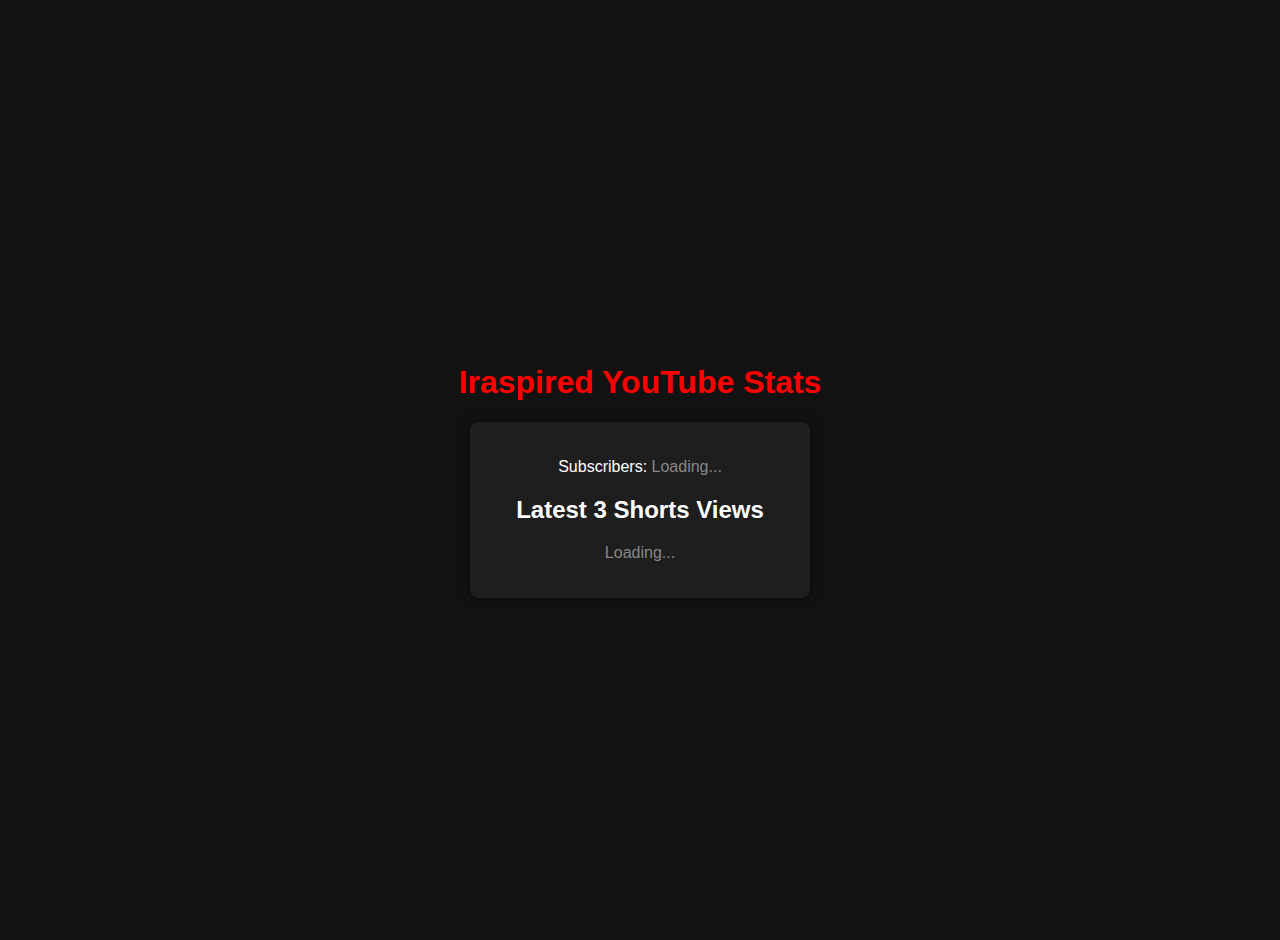
<file: index.html>
<!DOCTYPE html>
<html lang="en">
<head>
    <meta charset="UTF-8">
    <meta name="viewport" content="width=device-width, initial-scale=1.0">
    <title>Iraspired</title>
    <style>
        body {
            background-color: #121212;
            color: #ffffff;
            font-family: Arial, sans-serif;
            display: flex;
            flex-direction: column;
            align-items: center;
            justify-content: center;
            height: 100vh;
            margin: 0;
            padding: 20px;
            text-align: center;
        }
        h1 {
            color: #ff0000;
        }
        .stats {
            background-color: #1e1e1e;
            padding: 20px;
            border-radius: 8px;
            box-shadow: 0 0 10px rgba(0, 0, 0, 0.5);
            width: 300px;
        }
        .loading {
            color: #888;
        }
        ul {
            list-style: none;
            padding: 0;
        }
        li {
            margin: 10px 0;
        }
        a {
            color: #ff0000;
            text-decoration: none;
        }
        a:hover {
            text-decoration: underline;
        }
    </style>
</head>
<body>
    <h1>Iraspired YouTube Stats</h1>
    <div class="stats">
        <p>Subscribers: <span id="subCount" class="loading">Loading...</span></p>
        <h2>Latest 3 Shorts Views</h2>
        <ul id="shortsList">
            <li class="loading">Loading...</li>
        </ul>
    </div>

    <script>
        const API_KEY = 'AIzaSyC6Kmr_m3xvPkDVkWPQ9yj0r8GLKPhph8c';
        const CHANNEL_ID = 'UCFRfiSd-COg9owgVLoY0PAQ';
        const UPDATE_INTERVAL = 60000;

        async function fetchYouTubeData() {
            try {
                // Step 1: Fetch channel details for sub count
                const channelResponse = await fetch(
                    `https://www.googleapis.com/youtube/v3/channels?part=statistics&id=${CHANNEL_ID}&key=${API_KEY}`
                );
                const channelData = await channelResponse.json();
                const subCount = channelData.items[0].statistics.subscriberCount;
                document.getElementById('subCount').textContent = subCount.toLocaleString();

                // Step 2: Fetch latest videos (uploads playlist)
                const playlistResponse = await fetch(
                    `https://www.googleapis.com/youtube/v3/channels?part=contentDetails&id=${CHANNEL_ID}&key=${API_KEY}`
                );
                const playlistData = await playlistResponse.json();
                const uploadsPlaylistId = playlistData.items[0].contentDetails.relatedPlaylists.uploads;

                // Fetch latest 10 videos (to ensure we get at least 3 Shorts)
                const videosResponse = await fetch(
                    `https://www.googleapis.com/youtube/v3/playlistItems?part=snippet&playlistId=${uploadsPlaylistId}&maxResults=10&key=${API_KEY}`
                );
                const videosData = await videosResponse.json();

                // Step 3: Fetch details for each video to get duration and views
                const videoIds = videosData.items.map(item => item.snippet.resourceId.videoId).join(',');
                const detailsResponse = await fetch(
                    `https://www.googleapis.com/youtube/v3/videos?part=statistics,contentDetails&id=${videoIds}&key=${API_KEY}`
                );
                const detailsData = await detailsResponse.json();

                // Filter Shorts (duration < 60s) and get top 3 latest
                const shorts = [];
                videosData.items.forEach((item, index) => {
                    const videoDetails = detailsData.items
</file>
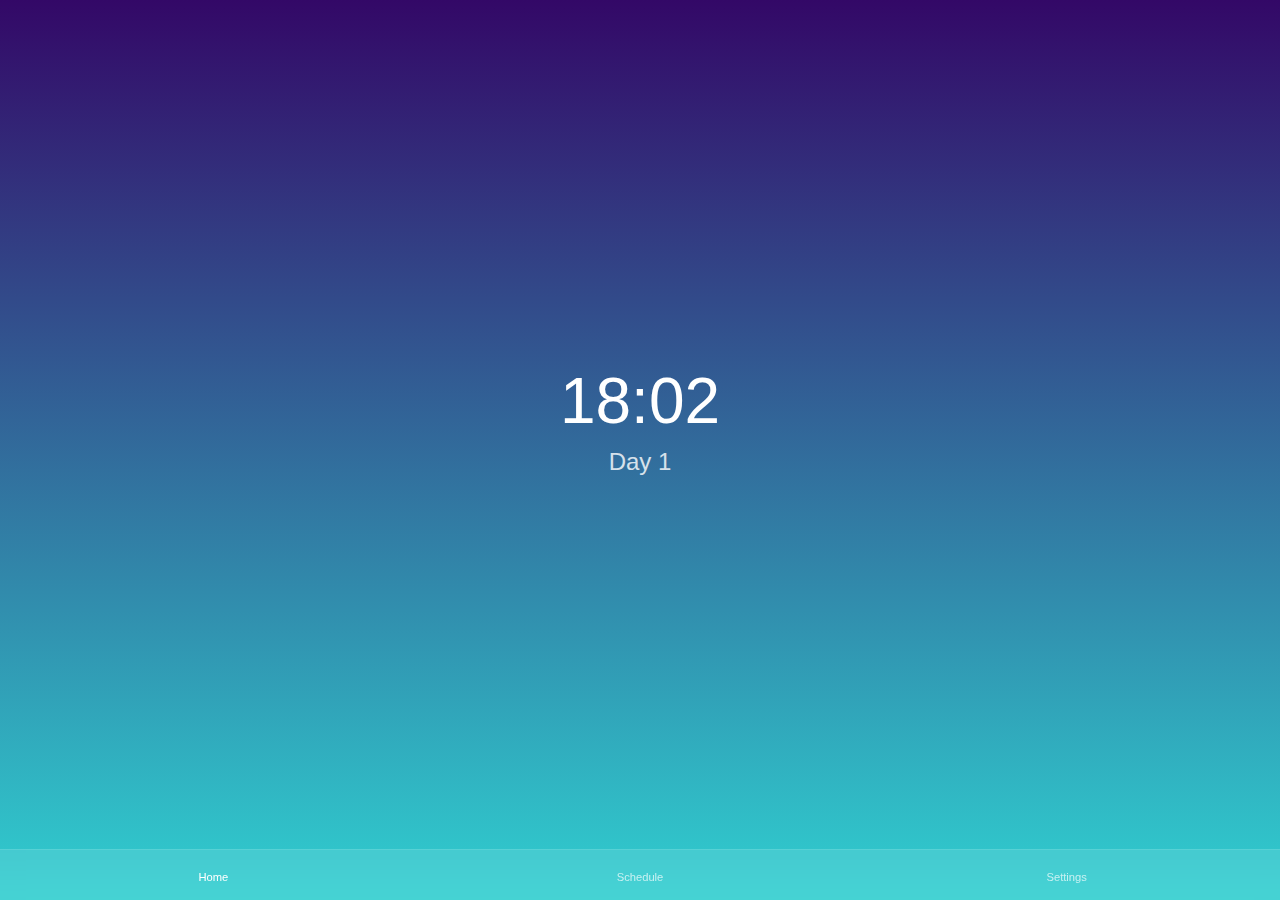
<file: app/index.html>
<!DOCTYPE html>
<html lang="en">
  <head>
    <meta charset="UTF-8" />
    <meta name="viewport" content="width=device-width, initial-scale=1.0" />
    <title>My Day App</title>

    <!-- iOS Specific Meta Tags -->
    <meta name="apple-mobile-web-app-capable" content="yes" />
    <meta
      name="apple-mobile-web-app-status-bar-style"
      content="black-translucent"
    />
    <meta name="apple-mobile-web-app-title" content="My Day" />

    <!-- Link to manifest.json for PWA features -->
    <link rel="manifest" href="manifest.json" />

    <!-- Favicon for general use and for iOS homescreen icon -->
    <link rel="icon" href="icon.png" />
    <link rel="apple-touch-icon" href="icon.png" />

    <link rel="stylesheet" href="style.css" />
    <!-- Font Awesome for Icons -->
    <link
      rel="stylesheet"
      href="https://cdnjs.cloudflare.com/ajax/libs/font-awesome/6.5.1/css/all.min.css"
      integrity="sha512-DTOQO9RWCH3ppGqcWaEA1BIZOC6xxalwEsw9c2QQeAIftl+Vegovlnee1c9QX4TctnWMn13TZye+giMm8e2LwA=="
      crossorigin="anonymous"
      referrerpolicy="no-referrer"
    />
  </head>
  <body>
    <div class="app-container">
      <div class="content" id="homeScreen">
        <div class="time-display" id="currentTime"></div>
        <div class="day-indicator">Day 1</div>
      </div>

      <div class="content hidden" id="scheduleScreen">
        <h2>Schedule</h2>
        <p>Your schedule for today will appear here.</p>
        <p>Upcoming events...</p>
      </div>

      <div class="content hidden" id="settingsScreen">
        <h2>Settings</h2>
        <div class="theme-selector">
          <h3>UI Color Theme</h3>
          <div class="gradient-options">
            <div
              class="gradient-option"
              data-gradient="linear-gradient(to top, #30cfd0 0%, #330867 100%)"
              style="
                background: linear-gradient(to top, #30cfd0 0%, #330867 100%);
              "
            ></div>
            <div
              class="gradient-option"
              data-gradient="linear-gradient(to right, #ff8177 0%, #ff867a 0%, #ff8c7f 21%, #f99185 52%, #cf556c 78%, #b12a5b 100%)"
              style="
                background: linear-gradient(
                  to right,
                  #ff8177 0%,
                  #ff867a 0%,
                  #ff8c7f 21%,
                  #f99185 52%,
                  #cf556c 78%,
                  #b12a5b 100%
                );
              "
            ></div>
            <div
              class="gradient-option"
              data-gradient="linear-gradient(to top, #a18cd1 0%, #fbc2eb 100%)"
              style="
                background: linear-gradient(
                  to top,
                  #a18cd1 0%,
                  #fbc2eb 100%
                );
              "
            ></div>
            <div
              class="gradient-option"
              data-gradient="linear-gradient(135deg, #f5f7fa 0%, #c3cfe2 100%)"
              style="
                background: linear-gradient(
                  135deg,
                  #f5f7fa 0%,
                  #c3cfe2 100%
                );
              "
            ></div>
            <!-- Add more gradient options as desired -->
          </div>
        </div>
      </div>
    </div>

    <nav class="navbar">
      <a href="#" class="nav-item active" data-target="homeScreen">
        <i class="fas fa-home"></i>
        <span>Home</span>
      </a>
      <a href="#" class="nav-item" data-target="scheduleScreen">
        <i class="fas fa-calendar-alt"></i>
        <span>Schedule</span>
      </a>
      <a href="#" class="nav-item" data-target="settingsScreen">
        <i class="fas fa-cog"></i>
        <span>Settings</span>
      </a>
    </nav>

    <script src="script.js"></script>
  </body>
</html>
</file>
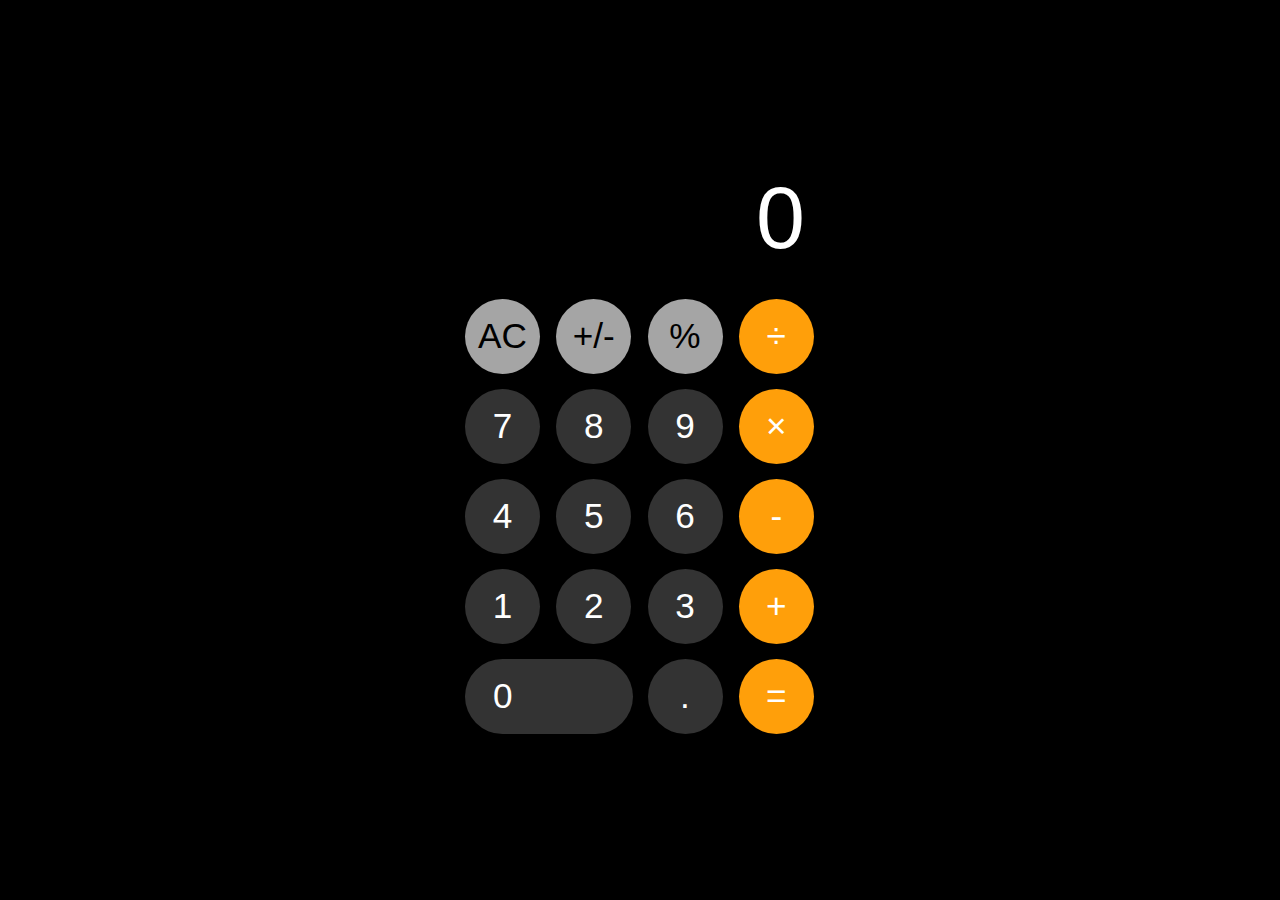
<file: calc/index.html>
<!DOCTYPE html>
<html lang="en">
  <head>
    <meta charset="UTF-8" />
    <meta name="viewport" content="width=device-width, initial-scale=1.0" />
    <title>Calculator</title>

    <!-- iOS "Add to Home Screen" Specific Meta Tags -->
    <meta name="apple-mobile-web-app-capable" content="yes" />
    <meta name="apple-mobile-web-app-status-bar-style" content="black-translucent" />
    <meta name="apple-mobile-web-app-title" content="Calc Random" />
    <link rel="apple-touch-icon" href="/calc/icon.png" />
    <!-- You might want multiple sizes for different devices for production:
         <link rel="apple-touch-icon" sizes="180x180" href="icon-180x180.png">
         <link rel="apple-touch-icon" sizes="167x167" href="icon-167x167.png">
         <link rel="apple-touch-icon" sizes="152x152" href="icon-152x152.png">
         <link rel="apple-touch-icon" sizes="120x120" href="icon-120x120.png">
    -->

    <!-- For Android/Chrome -->
    <meta name="theme-color" content="#000000" />
    <link rel="manifest" href="manifest.json" />
    <!-- You'd need to create a manifest.json file for full Android PWA support -->

    <style>
      /* General Reset and Body Styles */
      body {
        margin: 0;
        display: flex;
        justify-content: center;
        align-items: center;
        min-height: 100vh;
        background-color: #000; /* Dark background for the calculator */
        font-family: -apple-system, BlinkMacSystemFont, "Segoe UI", Roboto,
          Helvetica, Arial, sans-serif;
        overflow: hidden; /* Prevent scrolling */
      }

      /* Calculator Container */
      .calculator {
        width: 100%;
        max-width: 350px; /* Typical iPhone width */
        background-color: #000;
        border-radius: 30px; /* Rounded corners for the entire calculator */
        overflow: hidden; /* Ensures buttons don't spill out */
        box-shadow: 0px 10px 30px rgba(0, 0, 0, 0.5); /* Subtle shadow */
        display: flex;
        flex-direction: column;
        padding: 15px; /* Inner padding */
      }

      /* Display Area */
      .display {
        color: #fff;
        font-size: 5.5rem; /* Larger font size */
        text-align: right;
        padding: 20px 10px;
        min-height: 100px;
        display: flex;
        align-items: flex-end; /* Align text to the bottom */
        justify-content: flex-end;
        word-break: break-all; /* Prevent overflow of long numbers */
        overflow: hidden;
        position: relative;
        top: -10px; /* Adjust slightly up */
      }

      /* Button Grid */
      .buttons {
        display: grid;
        grid-template-columns: repeat(4, 1fr);
        gap: 15px; /* Spacing between buttons */
        padding-bottom: 10px;
      }

      /* Base Button Style */
      button {
        border: none;
        border-radius: 50%; /* Make buttons circular */
        width: 75px; /* Standard button size */
        height: 75px; /* Standard button size */
        font-size: 2.2rem; /* Larger font for button text */
        cursor: pointer;
        display: flex;
        justify-content: center;
        align-items: center;
        outline: none;
        transition: background-color 0.1s ease, transform 0.05s ease;
        -webkit-tap-highlight-color: transparent; /* Remove blue highlight */
      }

      /* Button Colors */
      .button-dark-grey {
        background-color: #333333;
        color: #fff;
      }

      .button-grey {
        background-color: #a5a5a5;
        color: #000;
      }

      .button-orange {
        background-color: #ff9f0a;
        color: #fff;
      }

      /* Zero Button (wider) */
      .zero {
        grid-column: span 2; /* Make the zero button span two columns */
        border-radius: 37.5px; /* Half of its height for pill shape */
        justify-content: flex-start; /* Align text to the left */
        padding-left: 28px;
        width: unset; /* Remove fixed width to allow grid-column span */
      }

      /* Active States (Button Press) */
      button:active {
        transform: scale(0.95);
        filter: brightness(120%); /* Slight brightness on press */
      }

      .button-orange:active {
        filter: brightness(120%);
      }

      /* Media Queries for Responsiveness */
      @media (max-width: 400px) {
        .calculator {
          width: 95%; /* Make it take up more width on smaller screens */
          border-radius: 20px;
          padding: 10px;
        }

        .display {
          font-size: 4.5rem; /* Slightly smaller font for display */
          padding: 15px 10px;
          min-height: 80px;
        }

        button {
          width: 65px;
          height: 65px;
          font-size: 2rem;
          gap: 10px;
        }

        .zero {
          border-radius: 32.5px; /* Adjust for smaller height */
          padding-left: 20px;
        }
      }

      @media (max-width: 320px) {
        /* Even smaller devices like iPhone SE (1st Gen) */
        .calculator {
          width: 98%;
          border-radius: 15px;
          padding: 5px;
        }

        .display {
          font-size: 3.8rem;
          padding: 10px 5px;
          min-height: 70px;
        }

        button {
          width: 58px;
          height: 58px;
          font-size: 1.8rem;
          gap: 8px;
        }

        .zero {
          border-radius: 29px;
          padding-left: 18px;
        }
      }
    </style>
  </head>
  <body>
    <div class="calculator">
      <div class="display">0</div>
      <div class="buttons">
        <!-- Row 1 -->
        <button class="button-grey function" data-value="ac">AC</button>
        <button class="button-grey function" data-value="neg">+/-</button>
        <button class="button-grey function" data-value="percent">%</button>
        <button class="button-orange operator" data-value="/">÷</button>

        <!-- Row 2 -->
        <button class="button-dark-grey number" data-value="7">7</button>
        <button class="button-dark-grey number" data-value="8">8</button>
        <button class="button-dark-grey number" data-value="9">9</button>
        <button class="button-orange operator" data-value="*">×</button>

        <!-- Row 3 -->
        <button class="button-dark-grey number" data-value="4">4</button>
        <button class="button-dark-grey number" data-value="5">5</button>
        <button class="button-dark-grey number" data-value="6">6</button>
        <button class="button-orange operator" data-value="-">-</button>

        <!-- Row 4 -->
        <button class="button-dark-grey number" data-value="1">1</button>
        <button class="button-dark-grey number" data-value="2">2</button>
        <button class="button-dark-grey number" data-value="3">3</button>
        <button class="button-orange operator" data-value="+">+</button>

        <!-- Row 5 -->
        <button class="button-dark-grey number zero" data-value="0">0</button>
        <button class="button-dark-grey number" data-value=".">.</button>
        <button class="button-orange operator" data-value="=">=</button>
      </div>
    </div>

    <script>
      const display = document.querySelector(".display");
      const buttons = document.querySelectorAll(".buttons button");
      const numberButtons = document.querySelectorAll(".number");

      let currentInput = "0";
      let firstOperand = null;
      let operator = null;
      let waitingForSecondOperand = false;

      // Function to update the display
      function updateDisplay() {
        display.textContent = currentInput;
        // Shrink font for very long numbers
        if (currentInput.length > 9) {
          display.style.fontSize = "3.5rem";
        } else if (currentInput.length > 6) {
          display.style.fontSize = "4.5rem";
        } else {
          display.style.fontSize = "5.5rem"; // Default size
        }
      }

      // Function to shuffle an array (Fisher-Yates)
      function shuffleArray(array) {
        for (let i = array.length - 1; i > 0; i--) {
          const j = Math.floor(Math.random() * (i + 1));
          [array[i], array[j]] = [array[j], array[i]]; // Swap elements
        }
      }

      // Function to randomize number button values
      function randomizeNumbers() {
        // We only want to randomize actual numbers and the decimal point
        const valuesToShuffle = [
          "0",
          "1",
          "2",
          "3",
          "4",
          "5",
          "6",
          "7",
          "8",
          "9",
          ".",
        ];
        shuffleArray(valuesToShuffle);

        let valueIndex = 0;
        numberButtons.forEach((button) => {
          // Ensure we are only targetting buttons explicitly marked as 'number'
          // and the decimal point (which has class 'number')
          if (button.classList.contains("number")) {
            button.textContent = valuesToShuffle[valueIndex];
            button.dataset.value = valuesToShuffle[valueIndex];
            valueIndex++;
          }
        });
      }

      // Initial display update
      updateDisplay();

      buttons.forEach((button) => {
        button.addEventListener("click", () => {
          const value = button.dataset.value;

          if (button.classList.contains("number")) {
            randomizeNumbers(); // RANDOMIZE NUMBERS ON NUMBER CLICK!

            if (waitingForSecondOperand) {
              currentInput = value;
              waitingForSecondOperand = false;
            } else {
              currentInput = currentInput === "0" ? value : currentInput + value;
            }
          } else if (button.classList.contains("operator")) {
            handleOperator(value);
          } else if (button.classList.contains("function")) {
            handleFunction(value);
          }
          updateDisplay();
        });
      });

      // --- Basic Calculator Logic (will be visually disrupted by randomization) ---

      function handleOperator(nextOperator) {
        const inputValue = parseFloat(currentInput);

        if (operator && waitingForSecondOperand) {
          operator = nextOperator;
          return;
        }

        if (firstOperand === null) {
          firstOperand = inputValue;
        } else if (operator) {
          const result = operate(firstOperand, inputValue, operator);
          currentInput = String(result);
          firstOperand = result;
        }

        waitingForSecondOperand = true;
        operator = nextOperator;
      }

      function handleFunction(func) {
        if (func === "ac") {
          currentInput = "0";
          firstOperand = null;
          operator = null;
          waitingForSecondOperand = false;
        } else if (func === "neg") {
          currentInput = String(parseFloat(currentInput) * -1);
        } else if (func === "percent") {
          currentInput = String(parseFloat(currentInput) / 100);
        }
      }

      function operate(num1, num2, op) {
        if (op === "+") return num1 + num2;
        if (op === "-") return num1 - num2;
        if (op === "*") return num1 * num2;
        if (op === "/") return num1 / num2;
        return num2; // For '=' without a previous operator
      }
    </script>
  </body>
</html>
</file>
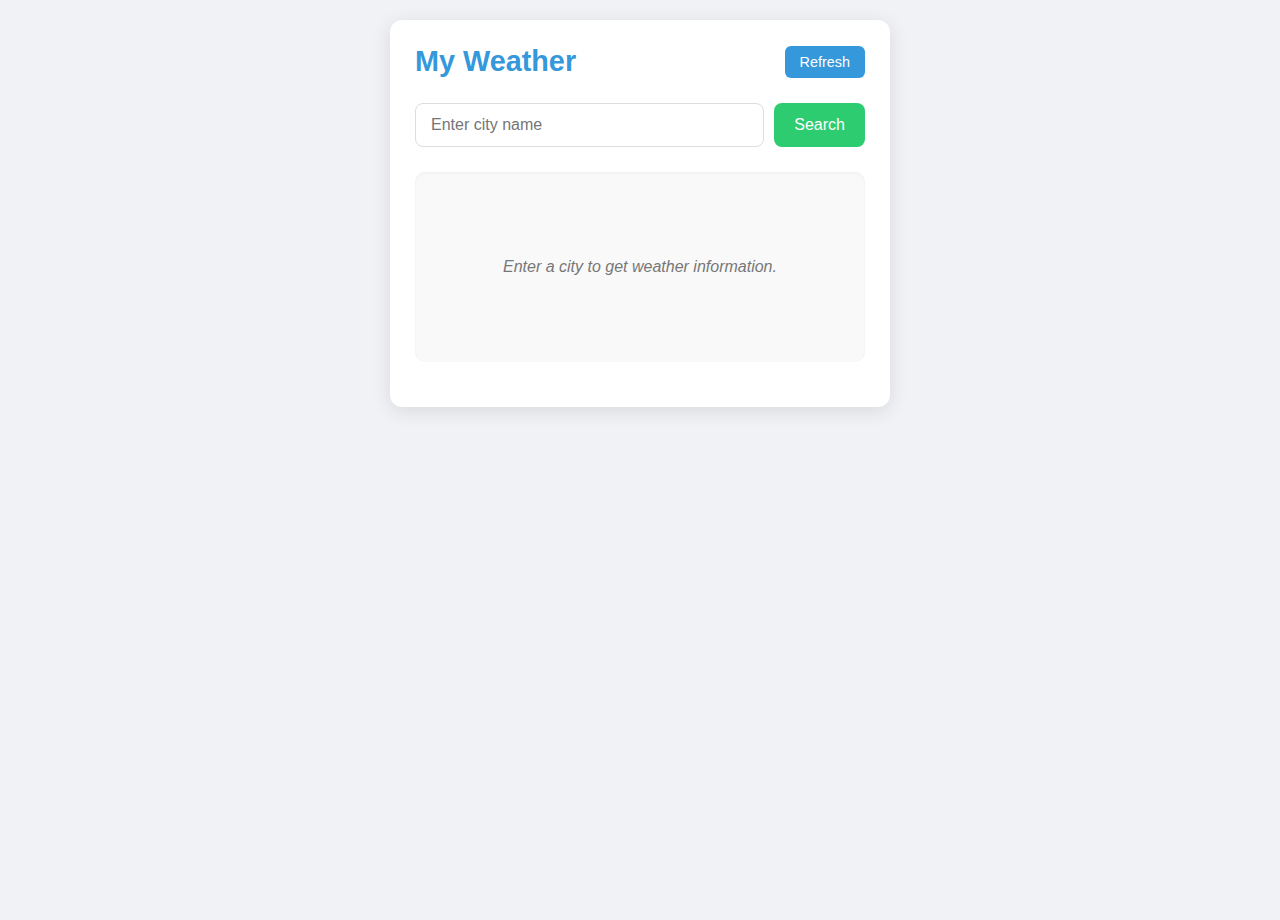
<file: weather/index.html>
<!DOCTYPE html>
<html lang="en">
  <head>
    <meta charset="UTF-8" />
    <meta name="viewport" content="width=device-width, initial-scale=1.0" />
    <title>Weather PWA</title>
    <link rel="stylesheet" href="style.css" />
    <link rel="manifest" href="manifest.json" />
    <meta name="apple-mobile-web-app-capable" content="yes" />
    <meta name="apple-mobile-web-app-status-bar-style" content="default" />
    <meta name="apple-mobile-web-app-title" content="Weather PWA" />
    <link rel="apple-touch-icon" href="images/icon-192.png" />
    <meta name="description" content="A simple weather PWA." />
    <meta name="theme-color" content="#3498db" />
  </head>
  <body>
    <div class="weather-app">
      <header>
        <h1>My Weather</h1>
        <button id="refresh-button">Refresh</button>
      </header>

      <div class="location-input">
        <input
          type="text"
          id="city-input"
          placeholder="Enter city name"
        />
        <button id="search-button">Search</button>
      </div>

      <div id="weather-display" class="weather-display">
        <p class="message">Enter a city to get weather information.</p>
        <!-- Weather data will be injected here by JavaScript -->
      </div>

      <div id="error-message" class="error-message"></div>
    </div>

    <script src="script.js"></script>
  </body>
</html>
</file>
<file: app/style.css>
:root {
  --primary-bg-gradient: linear-gradient(to top, #30cfd0 0%, #330867 100%);
  --text-color: #ffffff;
  --navbar-bg: rgba(255, 255, 255, 0.1);
  --navbar-item-color: rgba(255, 255, 255, 0.7);
  --navbar-item-active-color: #ffffff;
}

body {
  margin: 0;
  font-family:
    -apple-system,
    BlinkMacSystemFont,
    "Segoe UI",
    Roboto,
    Helvetica,
    Arial,
    sans-serif,
    "Apple Color Emoji",
    "Segoe UI Emoji",
    "Segoe UI Symbol";
  overflow: hidden; /* Prevent scrolling on body */
  background: var(--primary-bg-gradient);
  color: var(--text-color);
  display: flex;
  flex-direction: column;
  height: 100vh;
  -webkit-font-smoothing: antialiased;
  -moz-osx-font-smoothing: grayscale;
}

.app-container {
  flex-grow: 1;
  display: flex;
  flex-direction: column;
  justify-content: center;
  align-items: center;
  padding-bottom: 60px; /* Space for the navbar */
  overflow-y: auto; /* Allow content to scroll if it overflows */
}

.content {
  text-align: center;
  width: 100%;
  max-width: 400px; /* Max width for content on larger screens */
  padding: 20px;
  box-sizing: border-box;
}

.hidden {
  display: none;
}

/* Home Screen Specifics */
#homeScreen {
  display: flex;
  flex-direction: column;
  justify-content: center;
  align-items: center;
  height: 100%; /* Take full height of app-container */
}

.time-display {
  font-size: 4em; /* Larger for time */
  font-weight: 200;
  margin-bottom: 10px;
}

.day-indicator {
  font-size: 1.5em;
  font-weight: 300;
  opacity: 0.8;
}

/* Navbar Styling */
.navbar {
  display: flex;
  justify-content: space-around;
  align-items: center;
  position: fixed;
  bottom: 0;
  left: 0;
  width: 100%;
  height: 50px; /* Standard iOS tab bar height */
  background: var(--navbar-bg);
  backdrop-filter: blur(10px); /* Frosted glass effect */
  -webkit-backdrop-filter: blur(10px); /* For Safari */
  border-top: 0.5px solid rgba(255, 255, 255, 0.1);
  z-index: 1000;
}

.nav-item {
  flex: 1;
  display: flex;
  flex-direction: column;
  justify-content: center;
  align-items: center;
  text-decoration: none;
  color: var(--navbar-item-color);
  font-size: 0.7em; /* Smaller text for nav items */
  transition: color 0.3s ease;
  -webkit-tap-highlight-color: transparent; /* Remove tap highlight on iOS */
}

.nav-item i {
  font-size: 1.2em; /* Icon size */
  margin-bottom: 3px;
}

.nav-item.active {
  color: var(--navbar-item-active-color);
}

/* Settings Screen Styling */
#settingsScreen h2 {
  font-size: 1.8em;
  font-weight: 500;
  margin-bottom: 30px;
}

.theme-selector {
  margin-top: 20px;
}

.theme-selector h3 {
  font-size: 1.2em;
  font-weight: 400;
  margin-bottom: 15px;
  opacity: 0.9;
}

.gradient-options {
  display: flex;
  flex-wrap: wrap;
  justify-content: center;
  gap: 15px;
  padding: 10px 0;
}

.gradient-option {
  width: 60px;
  height: 60px;
  border-radius: 12px; /* Rounded corners */
  border: 2px solid transparent;
  cursor: pointer;
  transition:
    transform 0.2s ease,
    border-color 0.2s ease;
  box-shadow: 0 4px 10px rgba(0, 0, 0, 0.2);
}

.gradient-option:hover {
  transform: translateY(-2px);
}

.gradient-option.selected {
  border-color: #ffffff; /* Highlight selected theme */
  transform: scale(1.05);
  box-shadow: 0 6px 15px rgba(0, 0, 0, 0.3);
}

/* General Content Styling */
h2 {
  font-size: 2em;
  font-weight: 600;
  margin-bottom: 20px;
}

p {
  font-size: 1.1em;
  line-height: 1.6;
  opacity: 0.9;
}

/* Responsive Adjustments for smaller screens (e.g., iPhone SE) */
@media (max-width: 375px) {
  .time-display {
    font-size: 3.5em;
  }
  .day-indicator {
    font-size: 1.3em;
  }
  .nav-item {
    font-size: 0.65em;
  }
  .nav-item i {
    font-size: 1.1em;
  }
  .navbar {
    height: 48px;
  }
  .gradient-option {
    width: 55px;
    height: 55px;
    border-radius: 10px;
  }
}
</file>
<file: weather/style.css>
/* General Styling */
body {
  font-family:
    'Segoe UI',
    Roboto,
    Oxygen,
    Ubuntu,
    Cantarell,
    'Open Sans',
    'Helvetica Neue',
    sans-serif;
  margin: 0;
  padding: 0;
  background-color: #f0f2f5;
  color: #333;
  display: flex;
  justify-content: center;
  align-items: flex-start; /* Align to top for longer content */
  min-height: 100vh;
  padding-top: 20px; /* Add some space from the top */
}

.weather-app {
  background-color: #ffffff;
  border-radius: 12px;
  box-shadow: 0 4px 20px rgba(0, 0, 0, 0.1);
  width: 90%; /* Responsive width */
  max-width: 500px; /* Max width for larger screens */
  padding: 25px;
  text-align: center;
  box-sizing: border-box; /* Include padding in width */
}

/* Header */
header {
  display: flex;
  justify-content: space-between;
  align-items: center;
  margin-bottom: 25px;
}

header h1 {
  margin: 0;
  color: #3498db;
  font-size: 1.8em;
}

header button {
  background-color: #3498db;
  color: white;
  border: none;
  padding: 8px 15px;
  border-radius: 6px;
  cursor: pointer;
  font-size: 0.9em;
  transition: background-color 0.3s ease;
}

header button:hover {
  background-color: #2980b9;
}

/* Input Section */
.location-input {
  display: flex;
  gap: 10px;
  margin-bottom: 25px;
}

.location-input input {
  flex-grow: 1;
  padding: 12px 15px;
  border: 1px solid #ddd;
  border-radius: 8px;
  font-size: 1em;
  outline: none;
}

.location-input input:focus {
  border-color: #3498db;
  box-shadow: 0 0 0 3px rgba(52, 152, 219, 0.2);
}

.location-input button {
  background-color: #2ecc71;
  color: white;
  border: none;
  padding: 12px 20px;
  border-radius: 8px;
  cursor: pointer;
  font-size: 1em;
  transition: background-color 0.3s ease;
}

.location-input button:hover {
  background-color: #27ae60;
}

/* Weather Display */
.weather-display {
  margin-top: 20px;
  padding: 20px;
  background-color: #f9f9f9;
  border-radius: 10px;
  box-shadow: inset 0 1px 3px rgba(0, 0, 0, 0.05);
  min-height: 150px; /* Ensure some height even if empty */
  display: flex;
  flex-direction: column;
  justify-content: center;
  align-items: center;
  text-align: center;
}

.weather-display p.message {
  color: #777;
  font-style: italic;
}

.weather-display h2 {
  font-size: 2.2em;
  color: #3498db;
  margin-bottom: 5px;
}

.weather-display .temperature {
  font-size: 3em;
  font-weight: bold;
  color: #e74c3c; /* Red for temperature */
  margin: 10px 0;
}

.weather-display .description {
  font-size: 1.4em;
  text-transform: capitalize;
  margin-bottom: 15px;
  color: #555;
}

.weather-display .details {
  display: flex;
  flex-wrap: wrap; /* Allow wrapping on smaller screens */
  justify-content: center;
  gap: 15px;
  margin-top: 15px;
  width: 100%;
}

.weather-display .detail-item {
  background-color: #ecf0f1;
  padding: 10px 15px;
  border-radius: 8px;
  font-size: 0.9em;
  display: flex;
  flex-direction: column;
  align-items: center;
  min-width: 90px; /* Minimum width for detail items */
}

.weather-display .detail-item strong {
  display: block; /* Ensure label is on its own line */
  margin-bottom: 3px;
  color: #666;
  font-size: 0.8em;
}

/* Error Message */
.error-message {
  color: #e74c3c;
  margin-top: 20px;
  font-weight: bold;
}

/* Media Queries for Mobile Responsiveness (Already mobile-first, but for potential adjustments) */
@media (max-width: 480px) {
  .weather-app {
    padding: 15px;
    width: 95%;
  }

  header h1 {
    font-size: 1.5em;
  }

  .location-input {
    flex-direction: column; /* Stack input and button on very small screens */
    gap: 12px;
  }

  .location-input input,
  .location-input button {
    width: 100%;
  }

  .weather-display .temperature {
    font-size: 2.5em;
  }

  .weather-display .description {
    font-size: 1.2em;
  }

  .weather-display .details {
    flex-direction: column; /* Stack detail items on very small screens */
    gap: 10px;
  }

  .weather-display .detail-item {
    width: 100%; /* Full width for stacked items */
  }
}
</file>
